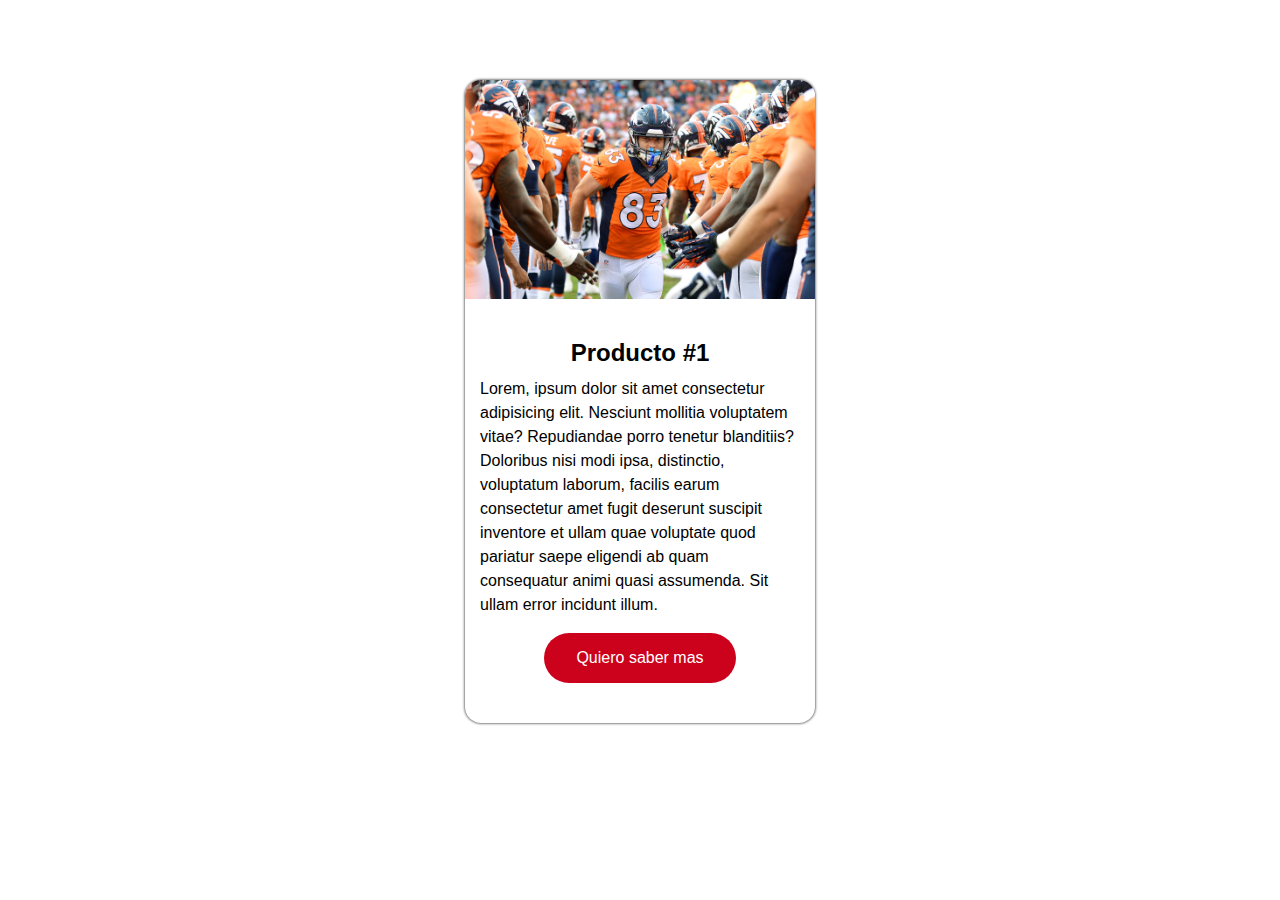
<file: CARD/index.html>
<!DOCTYPE html>
<html lang="en">
<head>
  <meta charset="UTF-8">
  <meta name="viewport" content="width=device-width, initial-scale=1.0">
  <title>CARD</title>
  <link rel="stylesheet" href="./styles.css">
</head>
<body>
  <article class="card">
    <img src="../images/wes_1.jpg" alt="Jugador de futbol americano" class="card-img">
    <div class="card-container">
      <h2 class="card-title">Producto #1</h2>
      <p class="card-paragraph">Lorem, ipsum dolor sit amet consectetur 
        adipisicing elit. Nesciunt mollitia voluptatem vitae? Repudiandae 
        porro tenetur blanditiis? Doloribus nisi modi ipsa, distinctio, 
        voluptatum laborum, facilis earum consectetur amet fugit deserunt 
        suscipit inventore et ullam quae voluptate quod pariatur saepe 
        eligendi ab quam consequatur animi quasi assumenda. Sit ullam
        error incidunt illum.
      </p>
      <a href="#" class="card-button">Quiero saber mas</a>
    </div>
  </article>

</body>
</html>
</file>
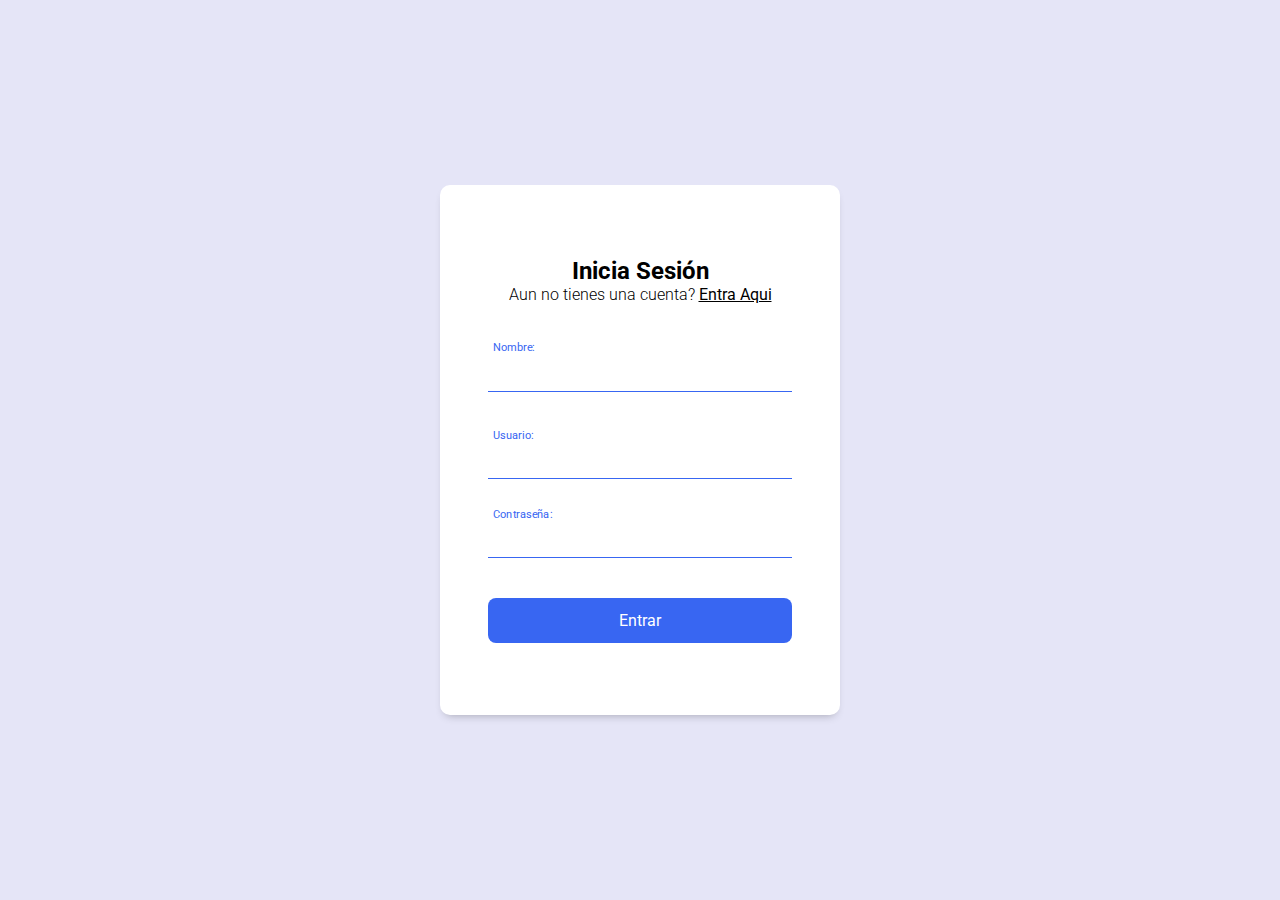
<file: formulario/index.html>
<!DOCTYPE html>
<html lang="en">
<head>
  <meta charset="UTF-8">
  <meta name="viewport" content="width=device-width, initial-scale=1.0">
  <title>Formulario</title>
  <link rel="stylesheet" href="./styles.css">
  <link rel="preconnect" href="https://fonts.googleapis.com">
  <link rel="preconnect" href="https://fonts.gstatic.com" crossorigin>
  <link href="https://fonts.googleapis.com/css2?family=Roboto:wght@300;400;700&display=swap" rel="stylesheet">
</head>
<body>
  <form class="form">
    <h2 class="fomr_title">Inicia Sesión</h2>
    <p class="form_paragraph">
      Aun no tienes una cuenta?
      <a href="#" class="form_link">Entra Aqui</a>
    </p>

    <section class="form_container">
      <article class="form_group">
        <input type="text" id="name" class="form_input" placeholder=" ">
        <label for="name" class="form_label">Nombre:</label>
        <span class="form_line"></span>
      </article>
    </section>

    <section class="form_container">
      <article class="form_group">
        <input type="text" id="user" class="form_input" placeholder=" ">
        <label for="user" class="form_label">Usuario:</label>
        <span class="form_line"></span>
      </article>

      <article class="form_group">
        <input type="text" id="password" class="form_input" placeholder=" ">
        <label for="password" class="form_label">Contraseña:</label>
        <span class="form_line"></span>
      </article>

      <input type="submit" class="form_submit" value="Entrar">
    </section>
  </form>
</body>
</html>
</file>
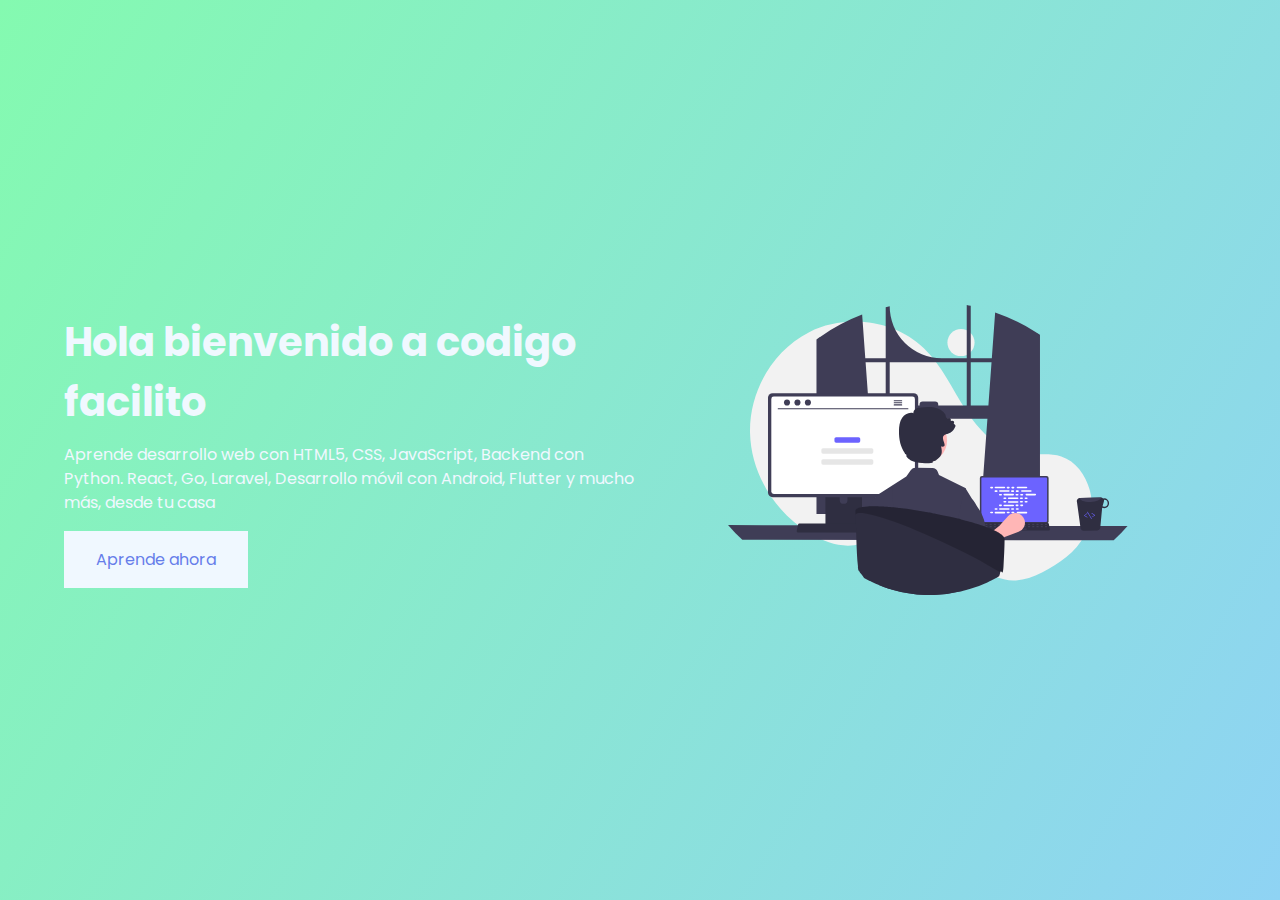
<file: landing_page/index.html>
<!DOCTYPE html>
<html lang="en">
<head>
  <meta charset="UTF-8">
  <meta name="viewport" content="width=device-width, initial-scale=1.0">
  <title>Landing Page</title>
  <link rel="stylesheet" href="./styles.css">
  <link rel="preconnect" href="https://fonts.googleapis.com">
  <link rel="preconnect" href="https://fonts.gstatic.com" crossorigin>
  <link href="https://fonts.googleapis.com/css2?family=Poppins:wght@300;400;500;700&display=swap" rel="stylesheet">
</head>
<body>
  <header class="hero">
    <section class="hero-container">
      <figure class="hero-pic">
        <img src="../images/undraw_programming_re_kg9v.svg" class="hero-img" alt="ptogramador">
      </figure>

      <div class="hero-texts">
        <h2 class="hero-title">Hola bienvenido a codigo facilito</h2>
        <p class="hero-copy">Aprende desarrollo web con HTML5, CSS, 
          JavaScript, Backend con Python. React, Go, Laravel, 
          Desarrollo móvil con Android, Flutter y mucho más, 
          desde tu casa
        </p>
        <a href="#" class="hero-cta">Aprende ahora</a>
      </div>
    </section>
  </header>
</body>
</html>
</file>
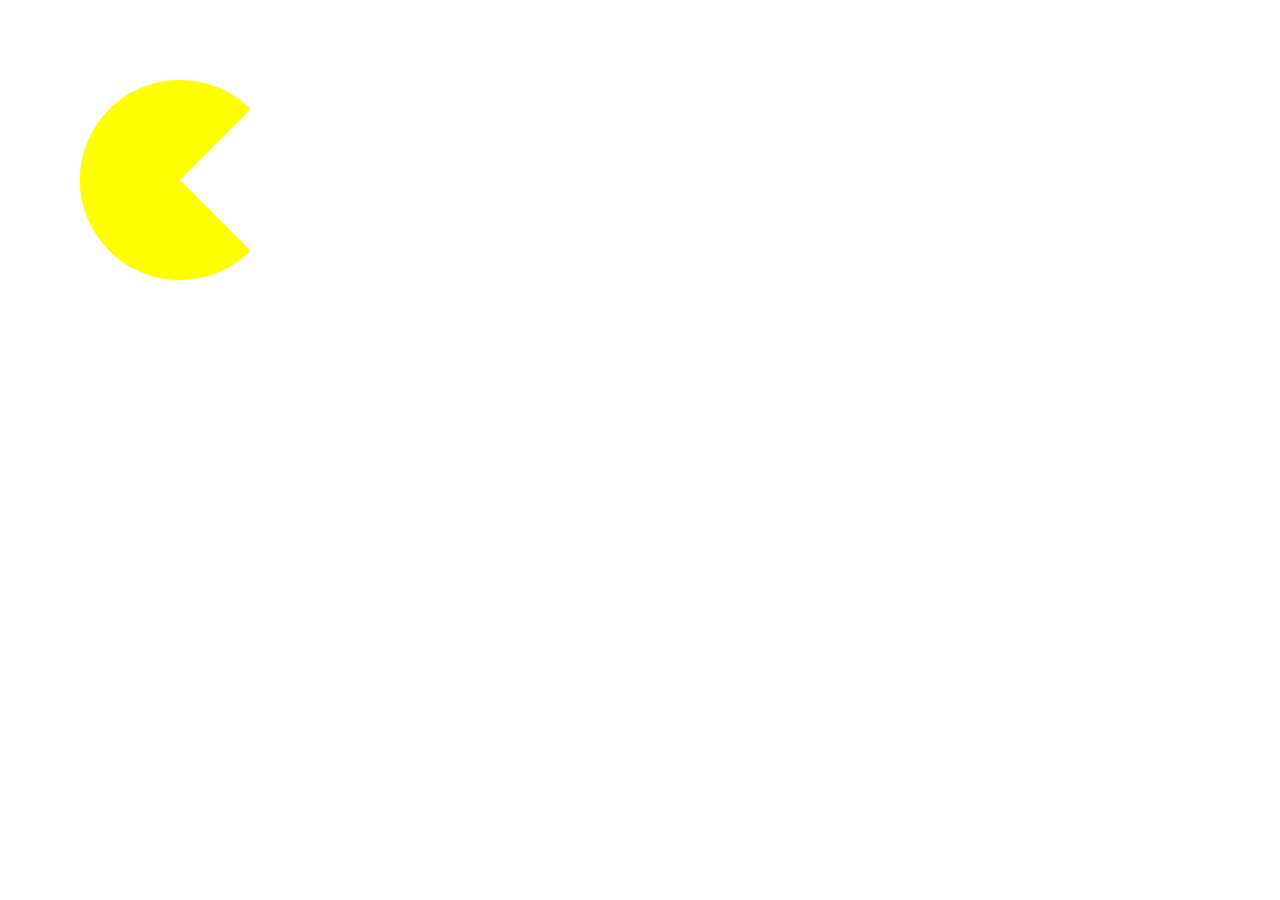
<file: PACMAN/index.html>
<!DOCTYPE html>
<html lang="en">
<head>
    <meta charset="UTF-8">
    <meta name="viewport" content="width=device-width, initial-scale=1.0">
    <title>PACMAN</title>
    <link rel="stylesheet" href="./styles.css">
</head>
<body>
    <div class="pacman"></div>
</body>
</html>
</file>
<file: CARD/styles.css>
*{
  margin: 0;
  box-sizing: border-box;
}

body{
  font-family: 'Arial';
}

.card{
  width: 350px;
  margin: 80px auto;
  box-shadow: 0 0  3px;
  border-radius: 1em;
}
.card-img{
  width: 100%;
  display: block;
  border-radius: 1em 1em 0 0;
}

.card-container{
  border-radius: 0 0 1em 1em;
  padding: 40px 15px;
  text-align: center;
}

.card-title{
  margin-bottom: 10px;
}

.card-paragraph{
  line-height: 1.5;
  text-align: start;
}

.card-button{
  display: inline-block;
  background-color: #CC021C;
  color: #FFF;
  text-decoration: none;
  padding: 1em 2em;
  margin-top: 1em;
  border-radius: 2em;
}
</file>
<file: formulario/styles.css>
:root{
  --main-color: #3866f2;
}

*{
  margin: 0;
  box-sizing: border-box;
}

body{
  font-family: 'Roboto', sans-serif;
  background-color: #e5e5f7;
  display: flex;
  align-items: center;
  min-height: 100vh;
}

.form{
  background-color: #fff;
  width: 90%;
  max-width: 400px;
  margin: 0 auto;
  padding: 4.5em 3em;
  border-radius: 10px;
  box-shadow: 0 5px 10px -5px rgba(0, 0, 0, 0.3);
  text-align: center;
}

.form_title{
  font-size: 2rem;
  margin-bottom: 0.5em;
}

.form_paragraph{
  font-weight: 300;
}

.form_link{
  font-weight: 400;
  color: #000;
}

.form_container{
  margin-top: 3em;
  display: grid;
  gap: 2.5em;
}

.form_group{
  position: relative;
  --color: #5757577e; 
}

.form_input{  
  width: 100%;
  background: none;
  font-family: inherit;
  font-size: 1rem;
  color: #706c6c;
  padding: .6em .3em;
  border: none;
  outline: none;
  border-bottom: 1px solid var(--color);
}

.form_input:not(placeholder-shown) + .form_label,
.form_input:focus + .form_label {
  transform: translateY(-12px) scale(.7);
  transform-origin: top left;
  color: var(--main-color);
}

.form_label{
  color: var(--color);
  cursor: pointer;
  position: absolute;
  top: 0;
  left: 5px;
  transform: translateY(10px);
  transition: transform .5s, color .3s;
}

.form_submit{
  background-color: var(--main-color);
  color: #fff;
  font-family: inherit;
  font-size: 1rem;
  padding: .8em 0;
  border: none;
  border-radius: .5em;
}

.form_line{
  position: absolute;
  bottom: 0;
  left: 0;
  width: 100%;
  height: 1px;
  background-color: var(--main-color);
  transform: scale(0);
  transform-origin: left bottom;
  transition: trasform .4s;
}

.form_input:not(placeholder-shown) ~ .form_line,
.form_input:focus ~ .form_line{
  transform: scale(1);
}
</file>
<file: landing_page/styles.css>
*{
  margin: 0;
  box-sizing: border-box;
}

body{
  font-family: 'Poppins', sans-serif;
}

.hero{
  background-image: linear-gradient(120deg, #84fab0 0%, #8fd3f4 100%);
  height: 100vh;
  min-height: 650px;
}

.hero-container{
  height: 100%;
  width: 90%;
  overflow: hidden;
  max-width: 1200px;
  margin: 0 auto;
  display: flex;
  flex-direction: column;
  justify-content: center;
}

.hero-texts{
  color: aliceblue;
}

.hero-title{
  font-size: 2rem;
}

.hero-copy{
  line-height: 1.5;
  margin: .5em 0;
}

.hero-cta{
  background-color: aliceblue;
  text-decoration: none;
  color: #667EEA;
  padding: 1em 2em;
  display: inline-block;
}

.hero-pic{
  width: 90%;
  max-width: 400px;
  margin: 0 auto;
  margin-bottom: 40px;
}

.hero-img{
  width: 100%;
  display: block;
}

@media(min-width:768px){
  .hero-container{
    flex-direction: row;
    align-items: center;
    justify-content: space-between;
  }

  .hero-texts{
    width: 50%;
  }

  .hero-pic{
    width: 45%;
    margin-bottom: 0;
    order: 1;
  }

  .hero-title{
    font-size: 2.5rem;
  }

  .hero-copy{
    margin: 0.7em 0 1em;
  }
}
</file>
<file: PACMAN/styles.css>
*{
    margin: 0;
    box-sizing: border-box;
}

.pacman{
    width: 100px;
    margin: 80px;
    border-bottom:  100px solid yellow;
    border-top:  100px solid yellow;
    border-left:  100px solid yellow;
    border-right:  100px solid transparent;

    border-radius: 50%;
}
</file>
